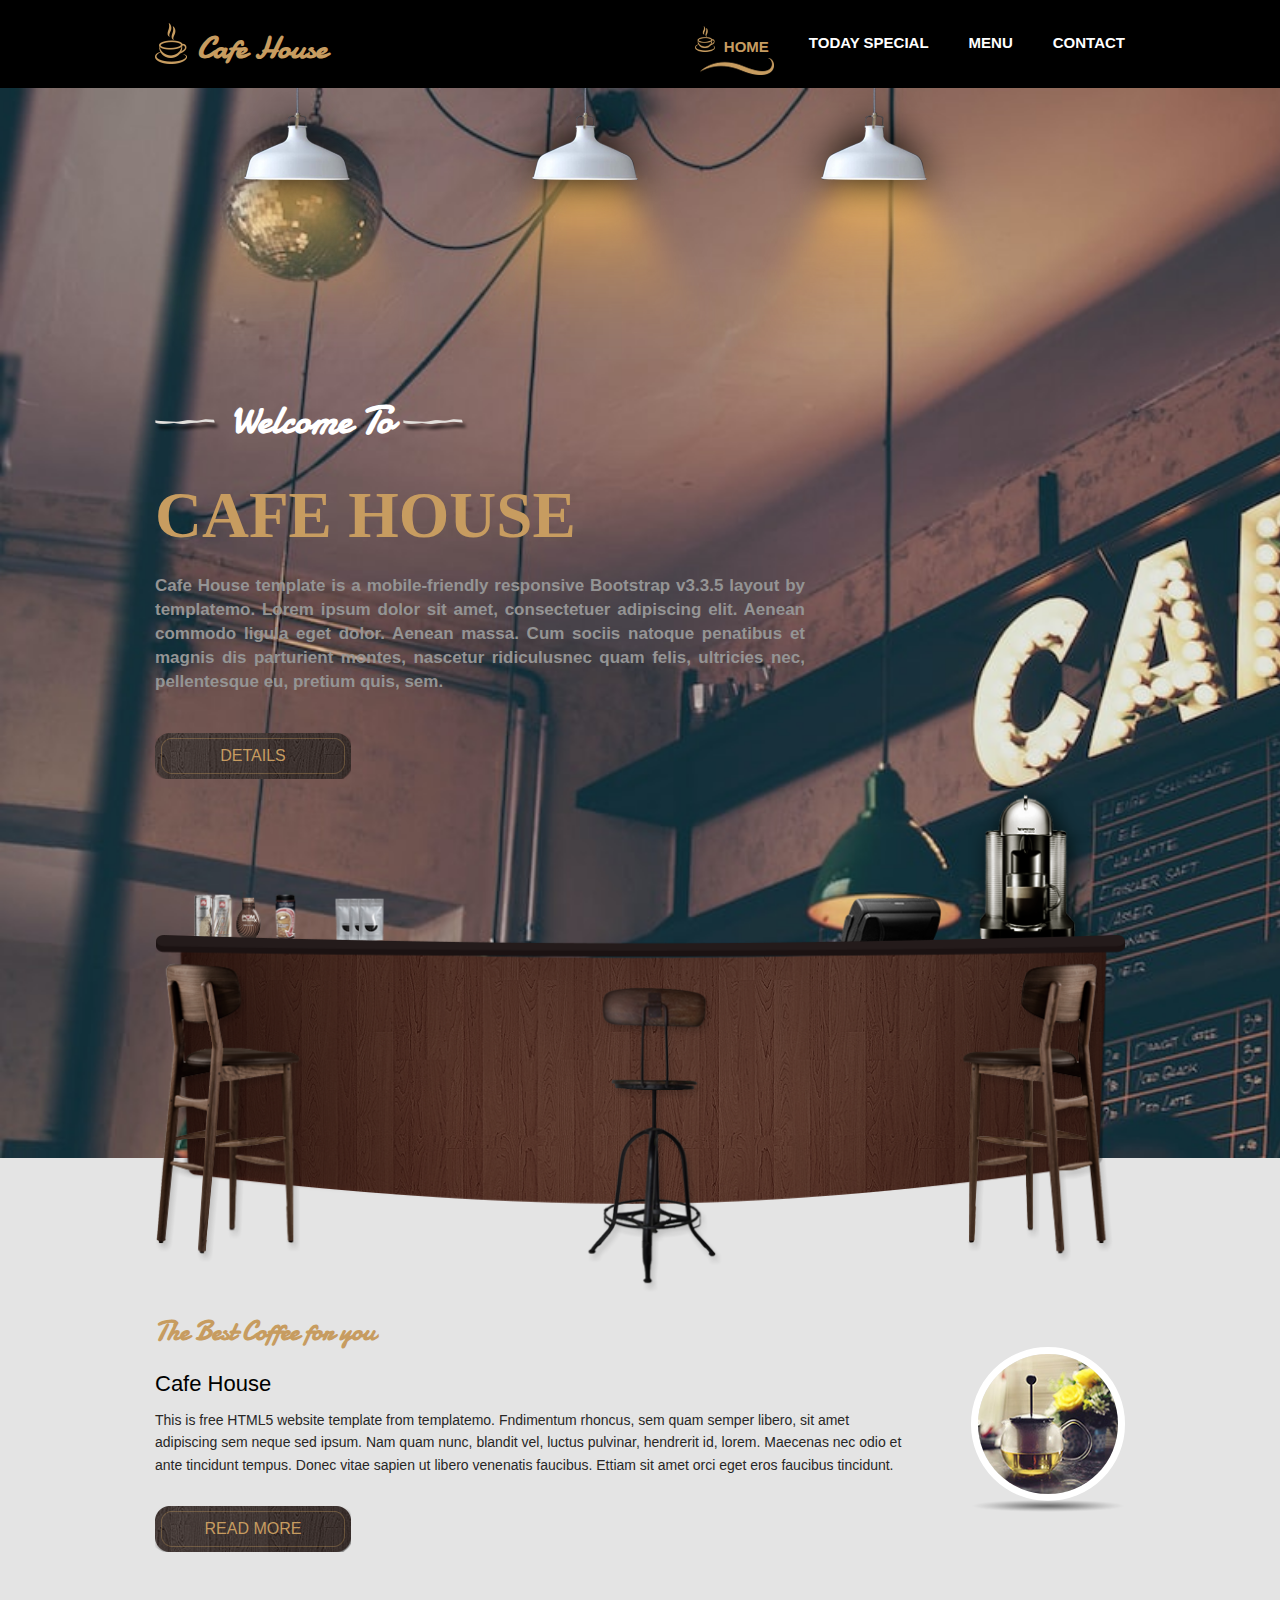
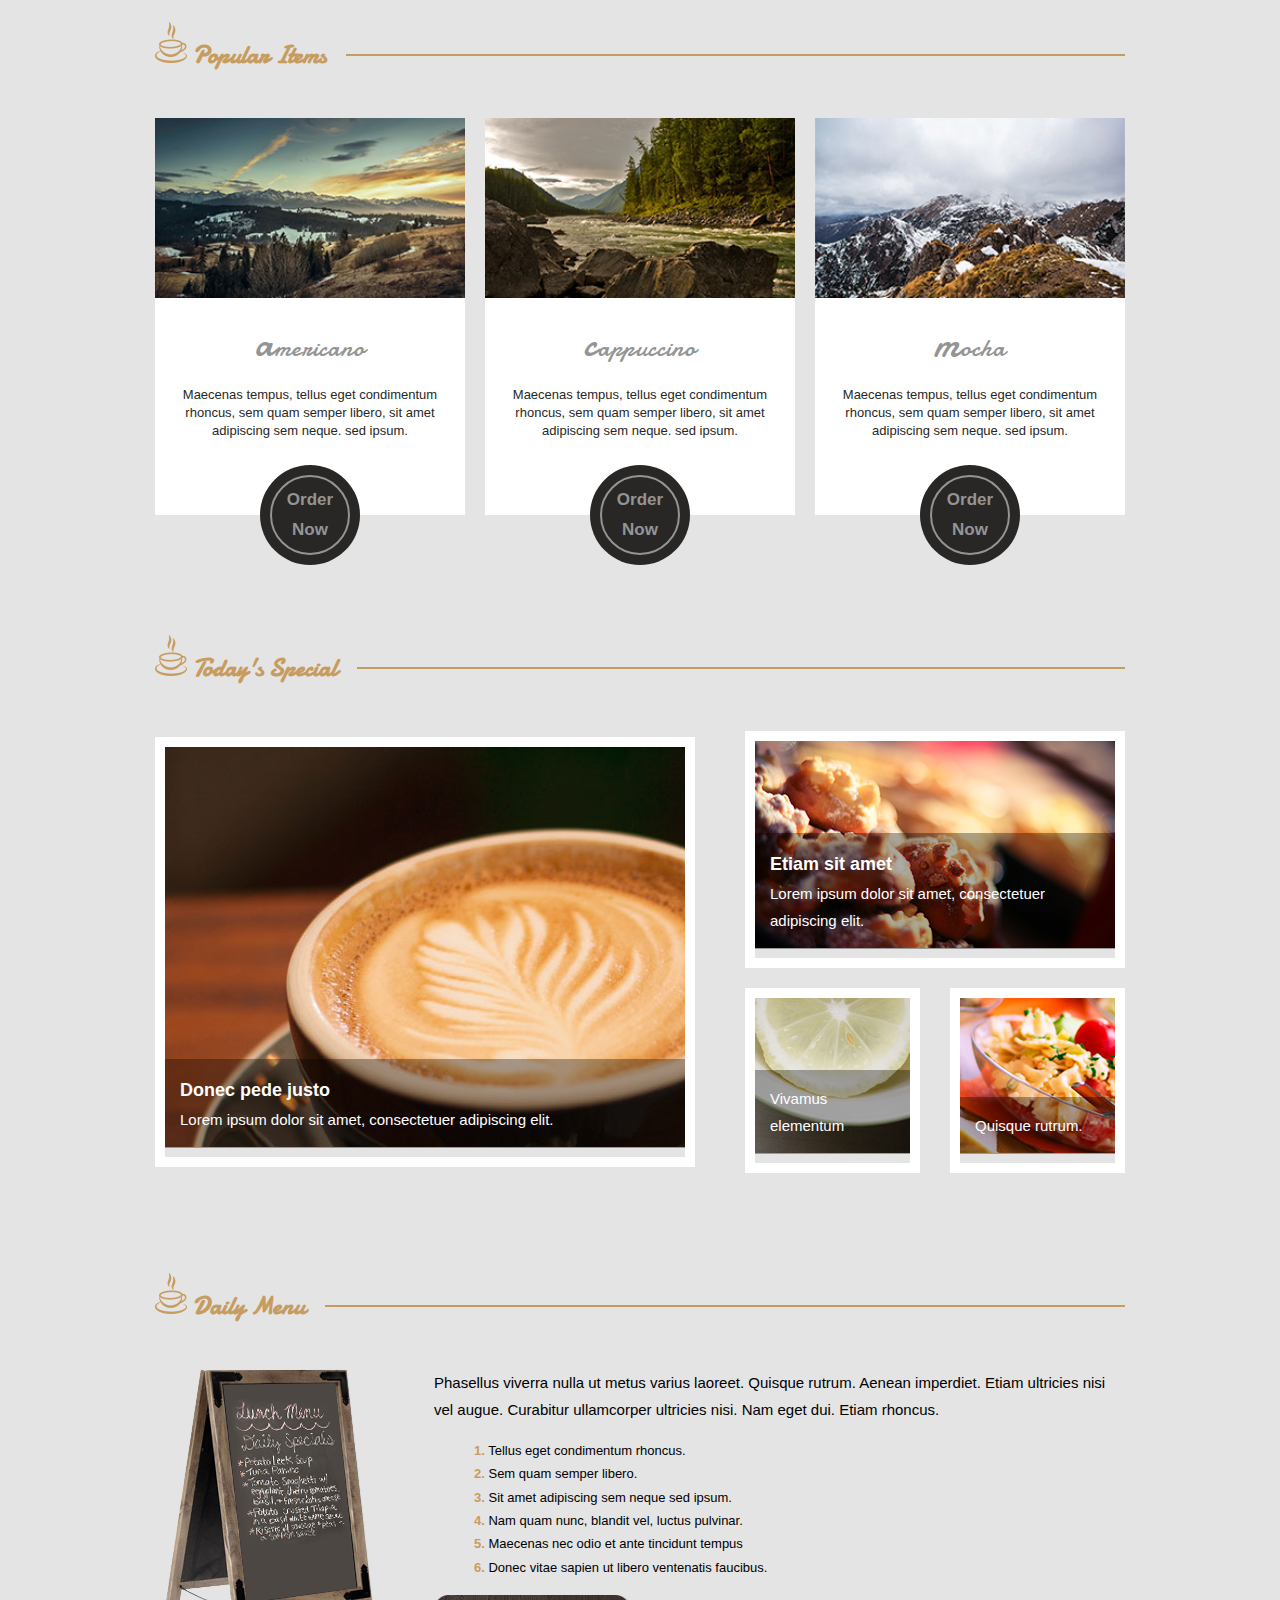
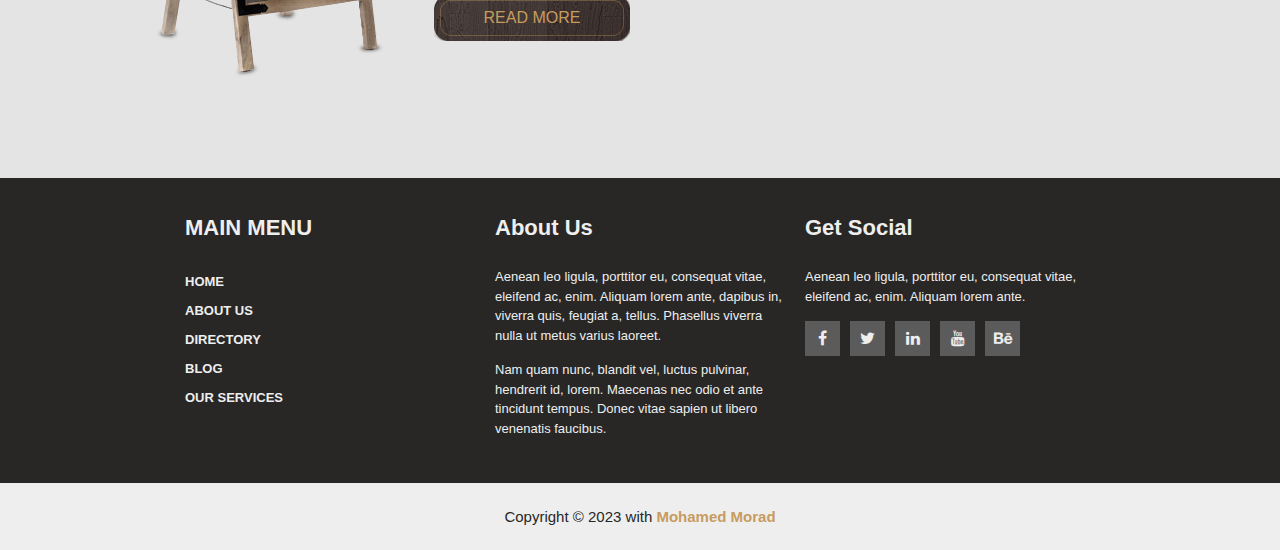
<file: index.html>
<!DOCTYPE html>
<html lang="en">
  <head>
    <meta charset="UTF-8" />
    <meta http-equiv="X-UA-Compatible" content="IE=edge" />
    <meta name="viewport" content="width=device-width, initial-scale=1.0" />
    <link
      rel="stylesheet"
      href="https://fonts.googleapis.com/css2?family=Damion&display=swap"
    />
    <link rel="stylesheet" href="css/font-awesome.min.css" />
    <link rel="stylesheet" href="css/normalize.css" />
    <link rel="stylesheet" href="css/index.css" />
    <title>Cafe House</title>
  </head>
  <body>
    <!-- Start Header -->
    <div class="header">
      <div class="container">
        <a href="index.html" class="logo">
          <img src="img/logo.png" />
          <h1>Cafe House</h1>
        </a>
        <i class="fa fa-solid fa-bars"></i>
        <div class="list">
          <ul>
            <li>
              <a href="index.html" class="active">
                <img src="img/logo.png" class="cafe" />
                Home
                <img src="img/nav-underline.png" class="line" />
              </a>
            </li>
            <li><a href="today-special.html">Today Special</a></li>
            <li><a href="menu.html">Menu</a></li>
            <li><a href="contact.html">Contact</a></li>
          </ul>
        </div>
      </div>
    </div>
    <!-- End Header -->

    <!-- Start Landing -->
    <div class="landing">
      <div class="container">
        <div class="img-container">
          <img src="img/light.png" class="mobile-delete" />
          <img src="img/light.png" />
          <img src="img/light.png" class="mobile-delete" />
        </div>
        <h2 class="welcome">
          <img src="img/header-line.png" />
          Welcome To
          <img src="img/header-line.png" />
        </h2>
        <h1>CAFE HOUSE</h1>
        <p>
          Cafe House template is a mobile-friendly responsive Bootstrap v3.3.5
          layout by templatemo. Lorem ipsum dolor sit amet, consectetuer
          adipiscing elit. Aenean commodo ligula eget dolor. Aenean massa. Cum
          sociis natoque penatibus et magnis dis parturient montes, nascetur
          ridiculusnec quam felis, ultricies nec, pellentesque eu, pretium quis,
          sem.
        </p>
        <a href="#" class="btn"> DETAILS </a>
        <img src="img/table-set.png" />
      </div>
    </div>
    <!-- End Landing -->

    <!-- Start The Best Cafe -->
    <div class="best">
      <div class="container">
        <div class="text">
          <h2>The Best Coffee for you</h2>
          <h3>Cafe House</h3>
          <p>
            This is free HTML5 website template from templatemo. Fndimentum
            rhoncus, sem quam semper libero, sit amet adipiscing sem neque sed
            ipsum. Nam quam nunc, blandit vel, luctus pulvinar, hendrerit id,
            lorem. Maecenas nec odio et ante tincidunt tempus. Donec vitae
            sapien ut libero venenatis faucibus. Ettiam sit amet orci eget eros
            faucibus tincidunt.
          </p>
          <a href="#" class="btn"> READ MORE</a>
        </div>
        <div class="img">
          <img src="img/1.jpg" class="circle-img" />
          <img src="img/shadow.png" class="shadow" />
        </div>
      </div>
    </div>
    <!-- End The Best Cafe -->

    <!-- Start Popular Item -->
    <div class="popular-item">
      <div class="container">
        <div class="head">
          <h2>
            <img src="img/logo.png" />
            Popular Items
          </h2>
          <span></span>
        </div>
        <div class="content">
          <div class="box">
            <img src="img/popular-1.jpg" />
            <div class="text">
              <h1><span>a</span>mericano</h1>
              <p>
                Maecenas tempus, tellus eget condimentum rhoncus, sem quam
                semper libero, sit amet adipiscing sem neque. sed ipsum.
              </p>
              <div class="order">
                <a href="#">Order Now</a>
              </div>
            </div>
          </div>
          <div class="box">
            <img src="img/popular-2.jpg" />
            <div class="text">
              <h1><span>c</span>appuccino</h1>
              <p>
                Maecenas tempus, tellus eget condimentum rhoncus, sem quam
                semper libero, sit amet adipiscing sem neque. sed ipsum.
              </p>
              <div class="order">
                <a href="#">Order Now</a>
              </div>
            </div>
          </div>
          <div class="box">
            <img src="img/popular-3.jpg" />
            <div class="text">
              <h1><span>m</span>ocha</h1>
              <p>
                Maecenas tempus, tellus eget condimentum rhoncus, sem quam
                semper libero, sit amet adipiscing sem neque. sed ipsum.
              </p>
              <div class="order">
                <a href="#">Order Now</a>
              </div>
            </div>
          </div>
        </div>
      </div>
    </div>
    <!-- End Popular Item -->

    <!-- Strat Today's Special -->
    <div class="today-special">
      <div class="container">
        <div class="head">
          <h2>
            <img src="img/logo.png" />
            Today's Special
          </h2>
          <span></span>
        </div>
        <div class="content">
          <div class="left">
            <img src="img/special-1.jpg" alt="" />
            <a href="#" class="fixed">
              <div class="text">
                <h3>Donec pede justo</h3>
                <p>Lorem ipsum dolor sit amet, consectetuer adipiscing elit.</p>
              </div>
            </a>
          </div>
          <div class="right">
            <div class="top">
              <img src="img/special-2.jpg" alt="" />
              <a href="#" class="fixed">
                <div class="text">
                  <h3>Etiam sit amet</h3>
                  <p>
                    Lorem ipsum dolor sit amet, consectetuer adipiscing elit.
                  </p>
                </div>
              </a>
            </div>
            <div class="bottom">
              <div class="small">
                <img src="img/special-3.jpg" alt="" />
                <a href="#" class="fixed">
                  <div class="text">
                    <p>Vivamus elementum</p>
                  </div>
                </a>
              </div>
              <div class="small">
                <img src="img/special-4.jpg" />
                <a href="#" class="fixed">
                  <div class="text">
                    <p>Quisque rutrum.</p>
                  </div>
                </a>
              </div>
            </div>
          </div>
        </div>
      </div>
    </div>
    <!-- End Today's Special -->

    <!-- Strat Daily Menu -->
    <div class="daily-menu">
      <div class="container">
        <div class="head">
          <h2>
            <img src="img/logo.png" />
            Daily Menu
          </h2>
          <span></span>
        </div>
        <div class="content">
          <img src="img/menu-board.png" />
          <div class="text">
            <p>
              Phasellus viverra nulla ut metus varius laoreet. Quisque rutrum.
              Aenean imperdiet. Etiam ultricies nisi vel augue. Curabitur
              ullamcorper ultricies nisi. Nam eget dui. Etiam rhoncus.
            </p>
            <ol>
              <li><span>1.</span> Tellus eget condimentum rhoncus.</li>
              <li><span>2.</span> Sem quam semper libero.</li>
              <li><span>3.</span> Sit amet adipiscing sem neque sed ipsum.</li>
              <li>
                <span>4.</span> Nam quam nunc, blandit vel, luctus pulvinar.
              </li>
              <li>
                <span>5.</span> Maecenas nec odio et ante tincidunt tempus
              </li>
              <li>
                <span>6.</span> Donec vitae sapien ut libero ventenatis
                faucibus.
              </li>
            </ol>
            <a href="#" class="btn"> READ MORE</a>
          </div>
        </div>
      </div>
    </div>
    <!-- End Daily Menu -->

    <!-- Start Footer -->
    <div class="footer">
      <div class="container">
        <div class="content">
          <div class="headers">
            <h3>MAIN MENU</h3>
            <ul>
              <li><a href="#">HOME</a></li>
              <li><a href="#">ABOUT US</a></li>
              <li><a href="#">DIRECTORY</a></li>
              <li><a href="#">BLOG</a></li>
              <li><a href="#">OUR SERVICES</a></li>
            </ul>
          </div>
          <div class="text">
            <h3>About Us</h3>
            <div class="txt">
              <p>
                Aenean leo ligula, porttitor eu, consequat vitae, eleifend ac, enim.
                Aliquam lorem ante, dapibus in, viverra quis, feugiat a, tellus.
                Phasellus viverra nulla ut metus varius laoreet.
              </p>
              <p>
                Nam quam nunc, blandit vel, luctus pulvinar, hendrerit id, lorem.
                Maecenas nec odio et ante tincidunt tempus. Donec vitae sapien ut
                libero venenatis faucibus.
              </p>
            </div>
          </div>
          <div class="links">
            <h3>Get Social</h3>
            <div class="txt">
              <p>
                Aenean leo ligula, porttitor eu, consequat vitae, eleifend ac, enim.
                Aliquam lorem ante.
              </p>
              <ul class="icons">
                <li>
                  <a href="#">
                    <i class="fa fa-facebook"></i>
                  </a>
                </li>
                <li>
                  <a href="#">
                    <i class="fa fa-twitter"></i>
                  </a>
                </li>
                <li>
                  <a href="#">
                    <i class="fa fa-linkedin"></i>
                  </a>
                </li>
                <li>
                  <a href="#">
                    <i class="fa fa-youtube"></i>
                  </a>
                </li>
                <li>
                  <a href="#">
                    <i class="fa fa-behance"></i>
                  </a>
                </li>
              </ul>
            </div>
        </div>
      </div>
    </div>
    <div class="copyright">
      Copyright &copy; 2023 with <span>Mohamed Morad</span>
    </div>
    <!-- End Footer -->

    <script src="js/main.js"></script>
  </body>
</html>
</file>
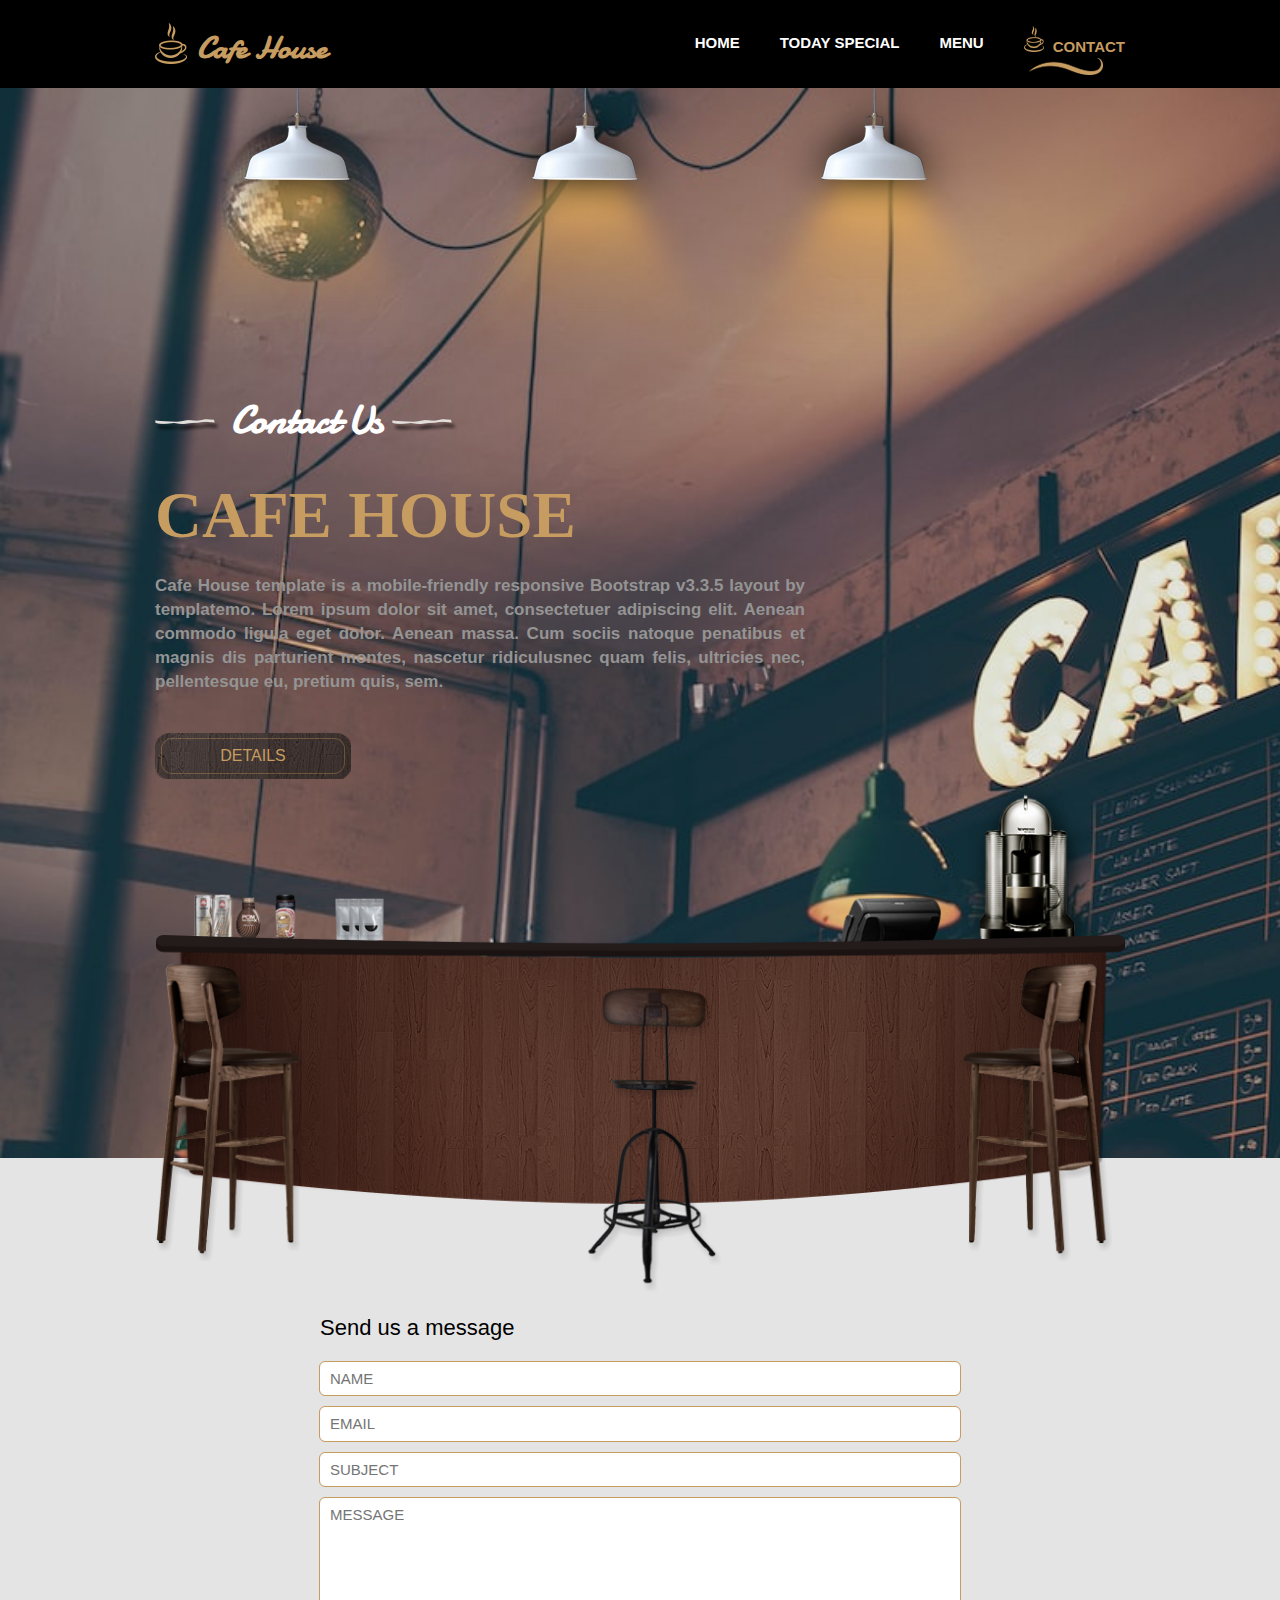
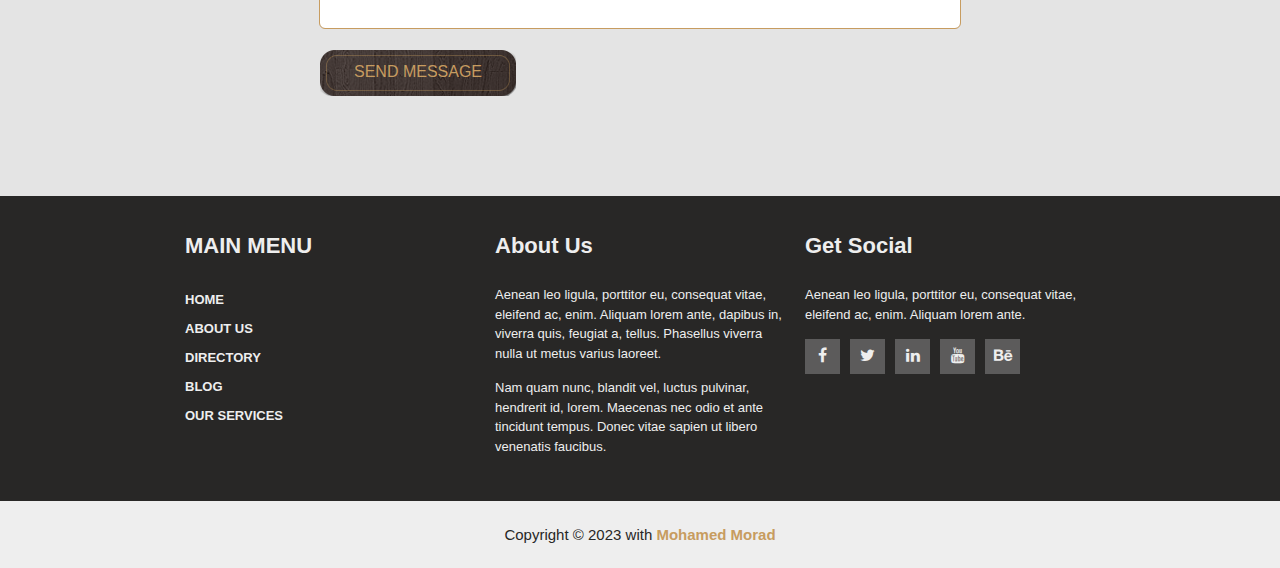
<file: contact.html>
<!DOCTYPE html>
<html lang="en">
  <head>
    <meta charset="UTF-8" />
    <meta http-equiv="X-UA-Compatible" content="IE=edge" />
    <meta name="viewport" content="width=device-width, initial-scale=1.0" />
    <link
      rel="stylesheet"
      href="https://fonts.googleapis.com/css2?family=Damion&display=swap"
    />
    <link rel="stylesheet" href="css/font-awesome.min.css" />
    <link rel="stylesheet" href="css/normalize.css" />
    <link rel="stylesheet" href="css/index.css" />
    <title>Contact</title>
  </head>
  <body>
    <!-- Start Header -->
    <div class="header">
      <div class="container">
        <a href="index.html" class="logo">
          <img src="img/logo.png" />
          <h1>Cafe House</h1>
        </a>
        <i class="fa fa-solid fa-bars"></i>
        <div class="list">
          <ul>
            <li>
              <a href="index.html">
                Home
              </a>
            </li>
            <li><a href="today-special.html">Today Special</a></li>
            <li><a href="menu.html">Menu</a></li>
            <li><a href="contact.html"  class="active">
              <img src="img/logo.png" class="cafe" />
              Contact
              <img src="img/nav-underline.png" class="line" />
            </a></li>
          </ul>
        </div>
      </div>
    </div>
    <!-- End Header -->

    <!-- Start Landing -->
    <div class="landing">
      <div class="container">
        <div class="img-container">
          <img src="img/light.png" class="mobile-delete" />
          <img src="img/light.png" />
          <img src="img/light.png" class="mobile-delete" />
        </div>
        <h2 class="welcome">
          <img src="img/header-line.png" />
          Contact Us
          <img src="img/header-line.png" />
        </h2>
        <h1>CAFE HOUSE</h1>
        <p>
          Cafe House template is a mobile-friendly responsive Bootstrap v3.3.5
          layout by templatemo. Lorem ipsum dolor sit amet, consectetuer
          adipiscing elit. Aenean commodo ligula eget dolor. Aenean massa. Cum
          sociis natoque penatibus et magnis dis parturient montes, nascetur
          ridiculusnec quam felis, ultricies nec, pellentesque eu, pretium quis,
          sem.
        </p>
        <a href="#" class="btn"> DETAILS </a>
        <img src="img/table-set.png" />
      </div>
    </div>
    <!-- End Landing -->

    <!-- Strat Contact -->
    <div class="contact-us">
      <form action="">
        <h2>Send us a message</h2>
        <input type="text" placeholder="NAME">
        <input type="email" placeholder="EMAIL">
        <input type="text" placeholder="SUBJECT">
        <textarea placeholder="MESSAGE"></textarea>
        <a href="#" class="btn"> SEND MESSAGE </a>

      </form>
    </div>
    <!-- Strat Contact -->

    <!-- Start Footer -->
    <div class="footer">
      <div class="container">
        <div class="content">
          <div class="headers">
            <h3>MAIN MENU</h3>
            <ul>
              <li><a href="#">HOME</a></li>
              <li><a href="#">ABOUT US</a></li>
              <li><a href="#">DIRECTORY</a></li>
              <li><a href="#">BLOG</a></li>
              <li><a href="#">OUR SERVICES</a></li>
            </ul>
          </div>
          <div class="text">
            <h3>About Us</h3>
            <div class="txt">
              <p>
                Aenean leo ligula, porttitor eu, consequat vitae, eleifend ac, enim.
                Aliquam lorem ante, dapibus in, viverra quis, feugiat a, tellus.
                Phasellus viverra nulla ut metus varius laoreet.
              </p>
              <p>
                Nam quam nunc, blandit vel, luctus pulvinar, hendrerit id, lorem.
                Maecenas nec odio et ante tincidunt tempus. Donec vitae sapien ut
                libero venenatis faucibus.
              </p>
            </div>
          </div>
          <div class="links">
            <h3>Get Social</h3>
            <div class="txt">
              <p>
                Aenean leo ligula, porttitor eu, consequat vitae, eleifend ac, enim.
                Aliquam lorem ante.
              </p>
              <ul class="icons">
                <li>
                  <a href="#">
                    <i class="fa fa-facebook"></i>
                  </a>
                </li>
                <li>
                  <a href="#">
                    <i class="fa fa-twitter"></i>
                  </a>
                </li>
                <li>
                  <a href="#">
                    <i class="fa fa-linkedin"></i>
                  </a>
                </li>
                <li>
                  <a href="#">
                    <i class="fa fa-youtube"></i>
                  </a>
                </li>
                <li>
                  <a href="#">
                    <i class="fa fa-behance"></i>
                  </a>
                </li>
              </ul>
            </div>
        </div>
      </div>
    </div>
    <div class="copyright">
      Copyright &copy; 2023 with <span>Mohamed Morad</span>
    </div>
    <!-- End Footer -->

    <script src="js/main.js"></script>
  </body>
</html>
</file>
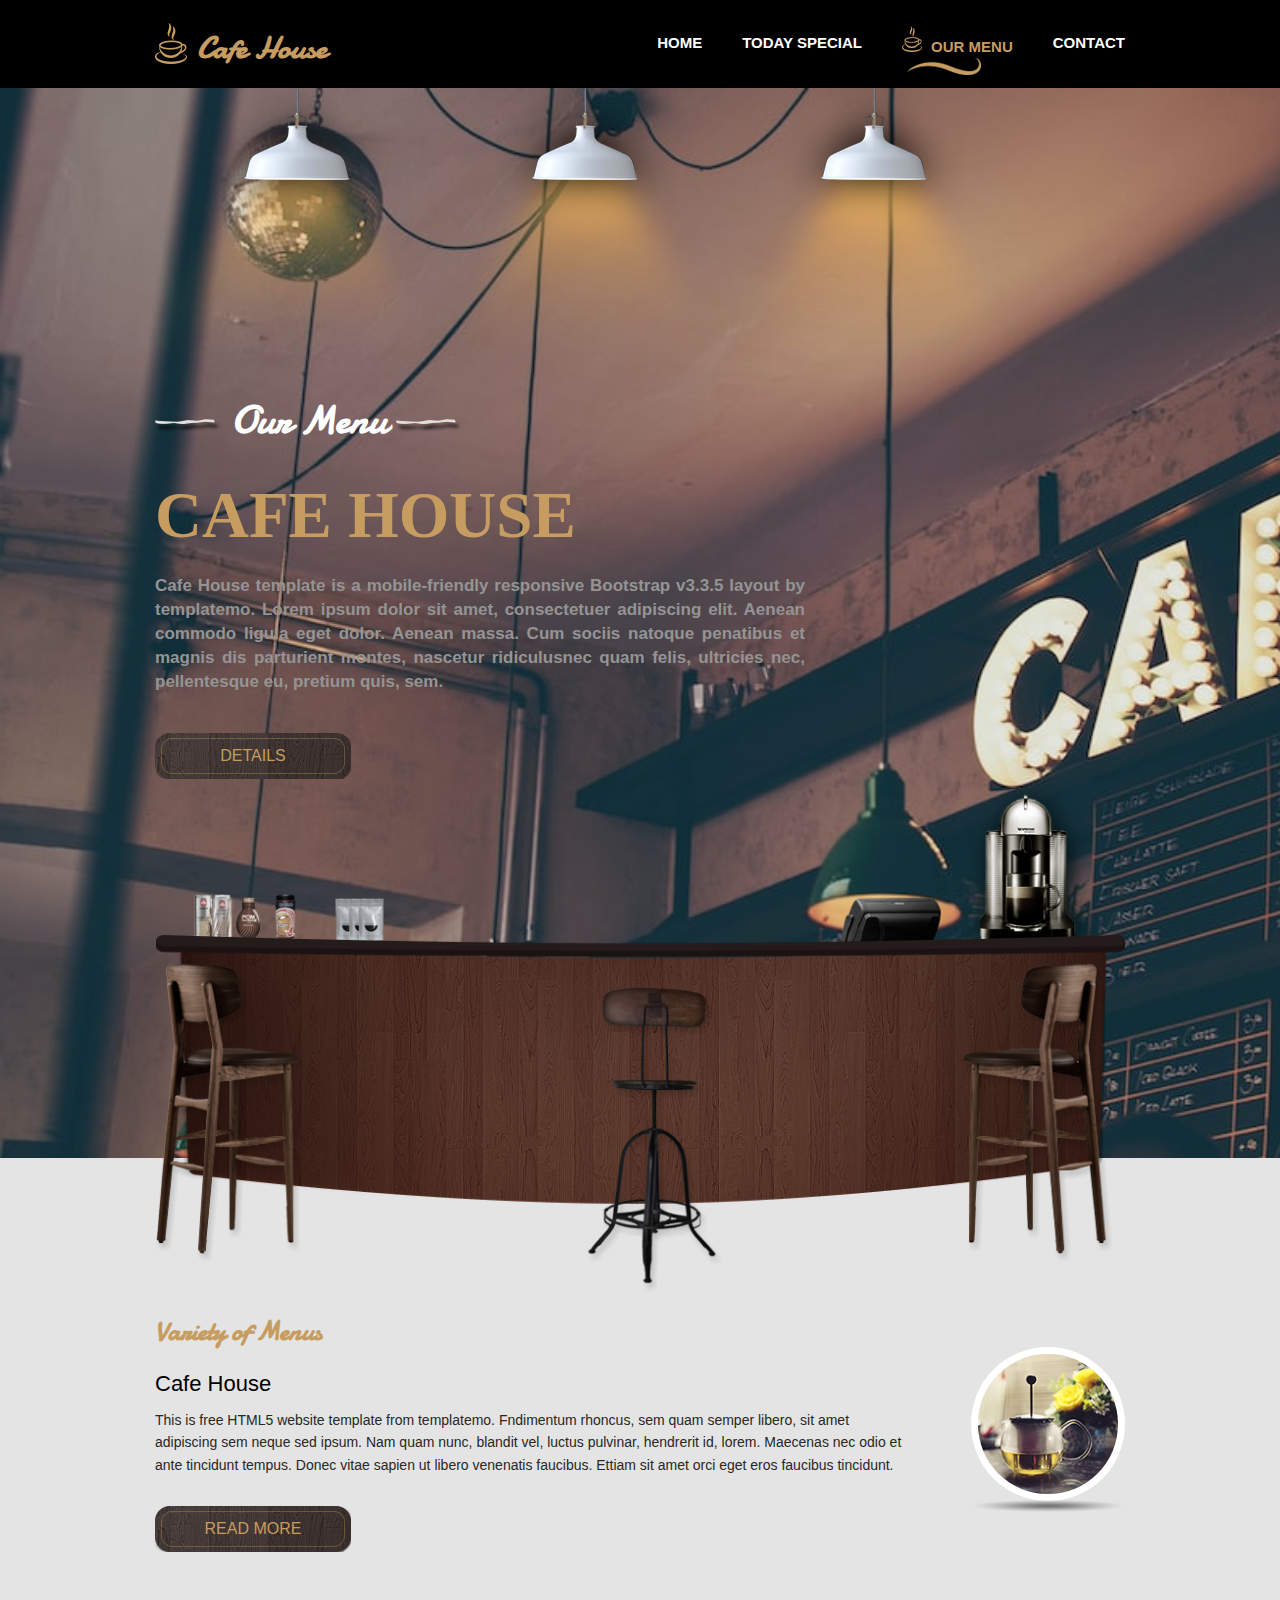
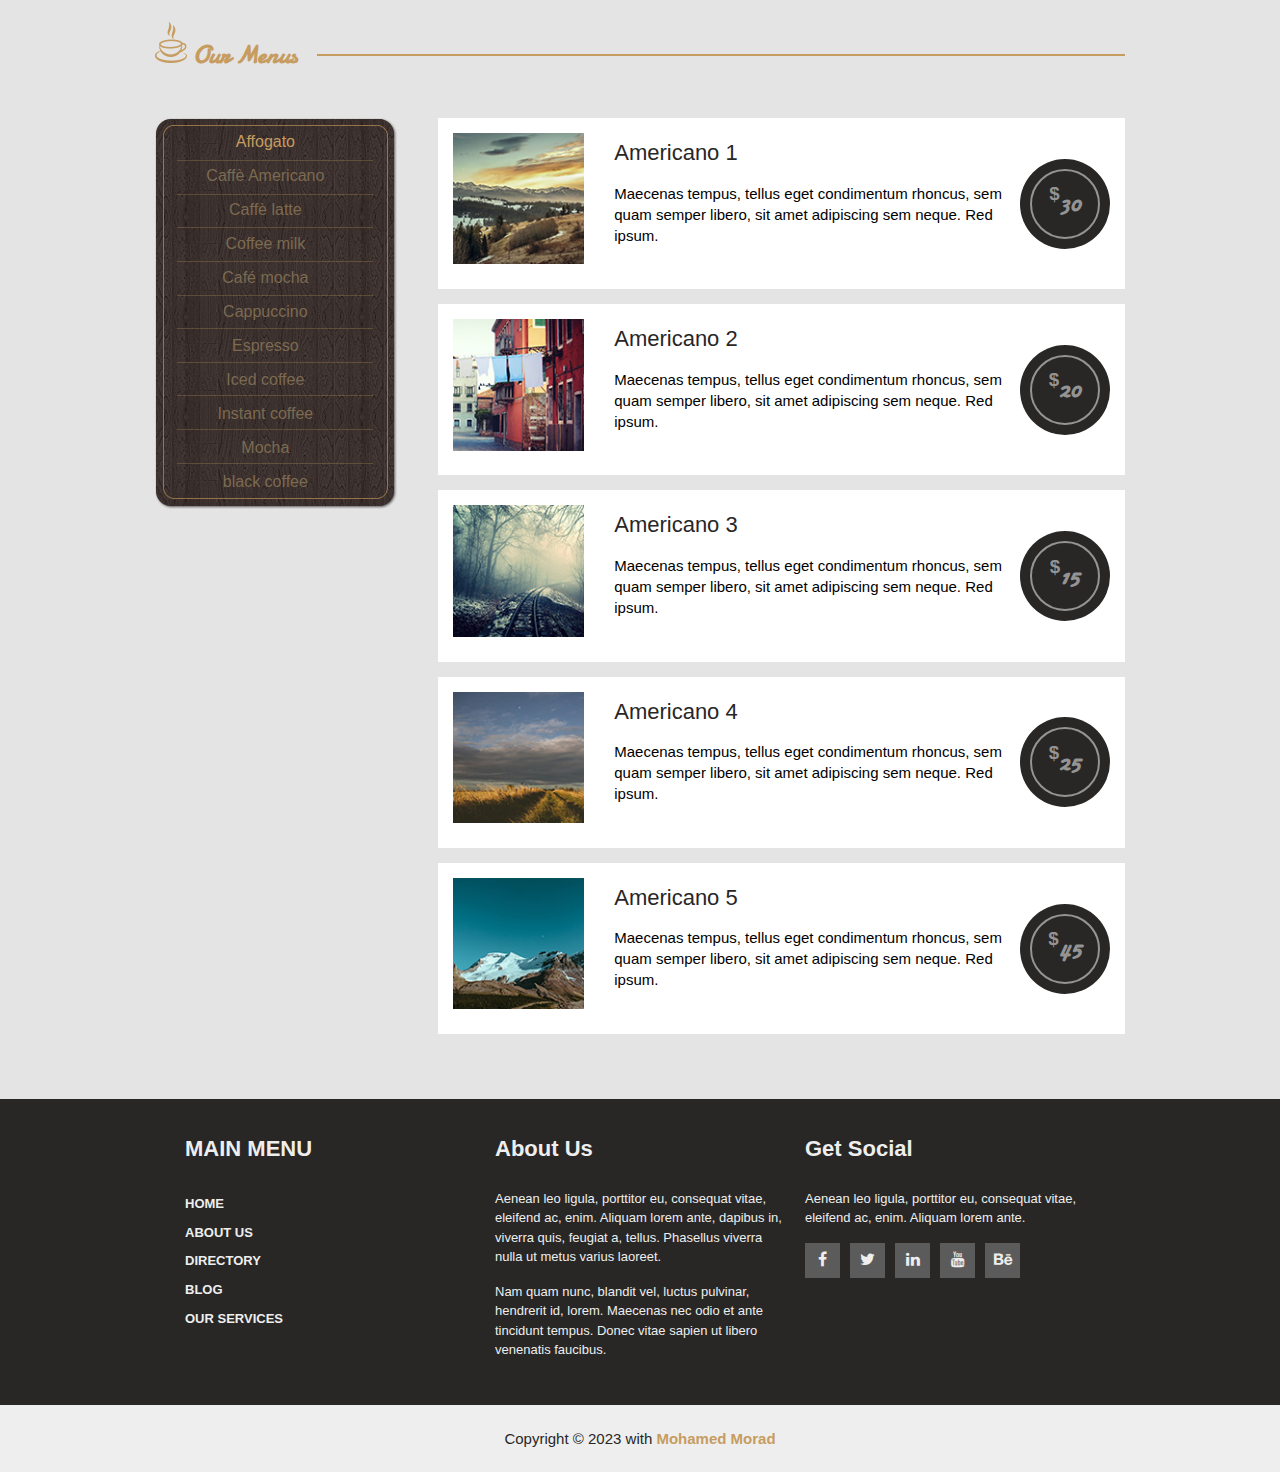
<file: menu.html>
<!DOCTYPE html>
<html lang="en">
  <head>
    <meta charset="UTF-8" />
    <meta http-equiv="X-UA-Compatible" content="IE=edge" />
    <meta name="viewport" content="width=device-width, initial-scale=1.0" />
    <link
      rel="stylesheet"
      href="https://fonts.googleapis.com/css2?family=Damion&display=swap"
    />
    <link rel="stylesheet" href="css/font-awesome.min.css" />
    <link rel="stylesheet" href="css/normalize.css" />
    <link rel="stylesheet" href="css/index.css" />
    <title>Our Menu</title>
  </head>
  <body>
    <!-- Start Header -->
    <div class="header">
      <div class="container">
        <a href="index.html" class="logo">
          <img src="img/logo.png" />
          <h1>Cafe House</h1>
        </a>
        <i class="fa fa-solid fa-bars"></i>
        <div class="list">
          <ul>
            <li>
              <a href="index.html">Home</a>
            </li>
            <li><a href="today-special.html">Today Special</a></li>
            <li><a href="menu.html" class="active" >
              <img src="img/logo.png" class="cafe" />
              Our Menu
              <img src="img/nav-underline.png" class="line" /></a></li>
            <li><a href="contact.html">Contact</a></li>
          </ul>
        </div>
      </div>
    </div>
    <!-- End Header -->

    <!-- Start Landing -->
    <div class="landing">
      <div class="container">
        <div class="img-container">
          <img src="img/light.png" class="mobile-delete" />
          <img src="img/light.png" />
          <img src="img/light.png" class="mobile-delete" />
        </div>
        <h2 class="welcome">
          <img src="img/header-line.png" />
          Our Menu
          <img src="img/header-line.png" />
        </h2>
        <h1>CAFE HOUSE</h1>
        <p>
          Cafe House template is a mobile-friendly responsive Bootstrap v3.3.5
          layout by templatemo. Lorem ipsum dolor sit amet, consectetuer
          adipiscing elit. Aenean commodo ligula eget dolor. Aenean massa. Cum
          sociis natoque penatibus et magnis dis parturient montes, nascetur
          ridiculusnec quam felis, ultricies nec, pellentesque eu, pretium quis,
          sem.
        </p>
        <a href="#" class="btn"> DETAILS </a>
        <img src="img/table-set.png" />
      </div>
    </div>
    <!-- End Landing -->

    <!-- Start The Best Cafe -->
    <div class="best">
      <div class="container">
        <div class="text">
          <h2>Variety of Menus</h2>
          <h3>Cafe House</h3>
          <p>
            This is free HTML5 website template from templatemo. Fndimentum
            rhoncus, sem quam semper libero, sit amet adipiscing sem neque sed
            ipsum. Nam quam nunc, blandit vel, luctus pulvinar, hendrerit id,
            lorem. Maecenas nec odio et ante tincidunt tempus. Donec vitae
            sapien ut libero venenatis faucibus. Ettiam sit amet orci eget eros
            faucibus tincidunt.
          </p>
          <a href="#" class="btn"> READ MORE</a>
        </div>
        <div class="img">
          <img src="img/1.jpg" class="circle-img" />
          <img src="img/shadow.png" class="shadow" />
        </div>
      </div>
    </div>
    <!-- End The Best Cafe -->

    <!-- Start Our Menu -->
    <div class="our-menu">
      <div class="container">
        <div class="head">
          <h2>
            <img src="img/logo.png" />
            Our Menus
          </h2>
          <span></span>
        </div>
        <div class="content">
          <div class="menu">
            <ul>
              <li><a href="#" class="active">Affogato</a></li>
              <li><a href="#">Caffè Americano</a></li>
              <li><a href="#">Caffè latte</a></li>
              <li><a href="#">Coffee milk</a></li>
              <li><a href="#">Café mocha</a></li>
              <li><a href="#">Cappuccino</a></li>
              <li><a href="#">Espresso</a></li>
              <li><a href="#">Iced coffee</a></li>
              <li><a href="#">Instant coffee</a></li>
              <li><a href="#">Mocha</a></li>
              <li><a href="#">black coffee</a></li>
            </ul>
          </div>
          <div class="details">
            <div class="box">
              <div class="img">
                <img src="img/menu-1.jpg" alt="">
              </div>
              <div class="txt">
                <a href="#"><h2>Americano 1</h2></a>
                <p>Maecenas tempus, tellus eget condimentum rhoncus, sem quam semper libero, sit amet adipiscing sem neque. Red ipsum.</p>
              </div>
              <div class="price">
                <a href="#"><sup>$</sup>30</a>
              </div>
            </div>
            <div class="box">
              <div class="img">
                <img src="img/menu-2.jpg" alt="">
              </div>
              <div class="txt">
                <a href="#"><h2>Americano 2</h2></a>
                <p>Maecenas tempus, tellus eget condimentum rhoncus, sem quam semper libero, sit amet adipiscing sem neque. Red ipsum.</p>
              </div>
              <div class="price">
                <a href="#"><sup>$</sup>20</a>
              </div>
            </div>
            <div class="box">
              <div class="img">
                <img src="img/menu-3.jpg" alt="">
              </div>
              <div class="txt">
                <a href="#"><h2>Americano 3</h2></a>
                <p>Maecenas tempus, tellus eget condimentum rhoncus, sem quam semper libero, sit amet adipiscing sem neque. Red ipsum.</p>
              </div>
              <div class="price">
                <a href="#"><sup>$</sup>15</a>
              </div>
            </div>
            <div class="box">
              <div class="img">
                <img src="img/menu-4.jpg" alt="">
              </div>
              <div class="txt">
                <a href="#"><h2>Americano 4</h2></a>
                <p>Maecenas tempus, tellus eget condimentum rhoncus, sem quam semper libero, sit amet adipiscing sem neque. Red ipsum.</p>
              </div>
              <div class="price">
                <a href="#"><sup>$</sup>25</a>
              </div>
            </div>
            <div class="box">
              <div class="img">
                <img src="img/menu-5.jpg" alt="">
              </div>
              <div class="txt">
                <a href="#"><h2>Americano 5</h2></a>
                <p>Maecenas tempus, tellus eget condimentum rhoncus, sem quam semper libero, sit amet adipiscing sem neque. Red ipsum.</p>
              </div>
              <div class="price">
                <a href="#"><sup>$</sup>45</a>
              </div>
            </div>
          </div>
        </div>
      </div>
    </div>
    <!-- End Our Menu -->


    <!-- Start Footer -->
    <div class="footer">
      <div class="container">
        <div class="content">
          <div class="headers">
            <h3>MAIN MENU</h3>
            <ul>
              <li><a href="#">HOME</a></li>
              <li><a href="#">ABOUT US</a></li>
              <li><a href="#">DIRECTORY</a></li>
              <li><a href="#">BLOG</a></li>
              <li><a href="#">OUR SERVICES</a></li>
            </ul>
          </div>
          <div class="text">
            <h3>About Us</h3>
            <div class="txt">
              <p>
                Aenean leo ligula, porttitor eu, consequat vitae, eleifend ac, enim.
                Aliquam lorem ante, dapibus in, viverra quis, feugiat a, tellus.
                Phasellus viverra nulla ut metus varius laoreet.
              </p>
              <p>
                Nam quam nunc, blandit vel, luctus pulvinar, hendrerit id, lorem.
                Maecenas nec odio et ante tincidunt tempus. Donec vitae sapien ut
                libero venenatis faucibus.
              </p>
            </div>
          </div>
          <div class="links">
            <h3>Get Social</h3>
            <div class="txt">
              <p>
                Aenean leo ligula, porttitor eu, consequat vitae, eleifend ac, enim.
                Aliquam lorem ante.
              </p>
              <ul class="icons">
                <li>
                  <a href="#">
                    <i class="fa fa-facebook"></i>
                  </a>
                </li>
                <li>
                  <a href="#">
                    <i class="fa fa-twitter"></i>
                  </a>
                </li>
                <li>
                  <a href="#">
                    <i class="fa fa-linkedin"></i>
                  </a>
                </li>
                <li>
                  <a href="#">
                    <i class="fa fa-youtube"></i>
                  </a>
                </li>
                <li>
                  <a href="#">
                    <i class="fa fa-behance"></i>
                  </a>
                </li>
              </ul>
            </div>
        </div>
      </div>
    </div>
    <div class="copyright">
      Copyright &copy; 2023 with <span>Mohamed Morad</span>
    </div>
    <!-- End Footer -->

    <script src="js/main.js"></script>
  </body>
</html>
</file>
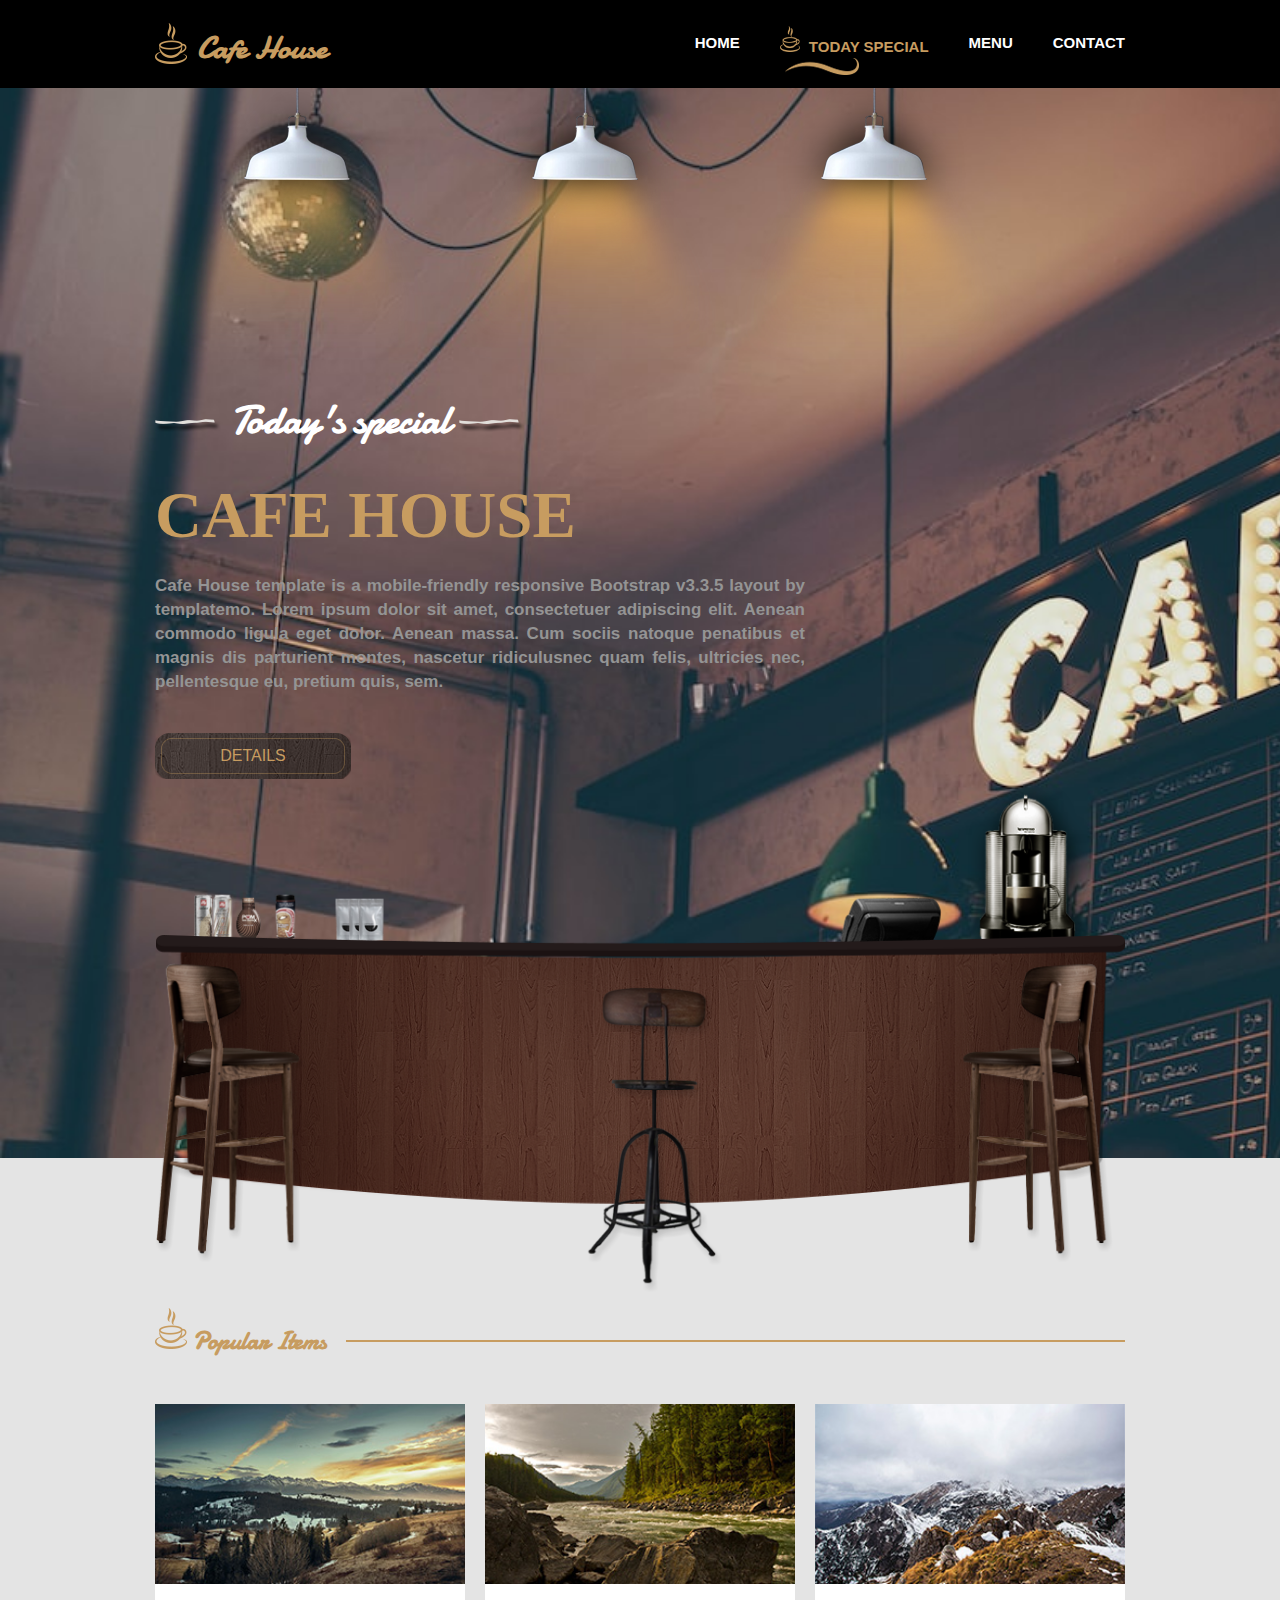
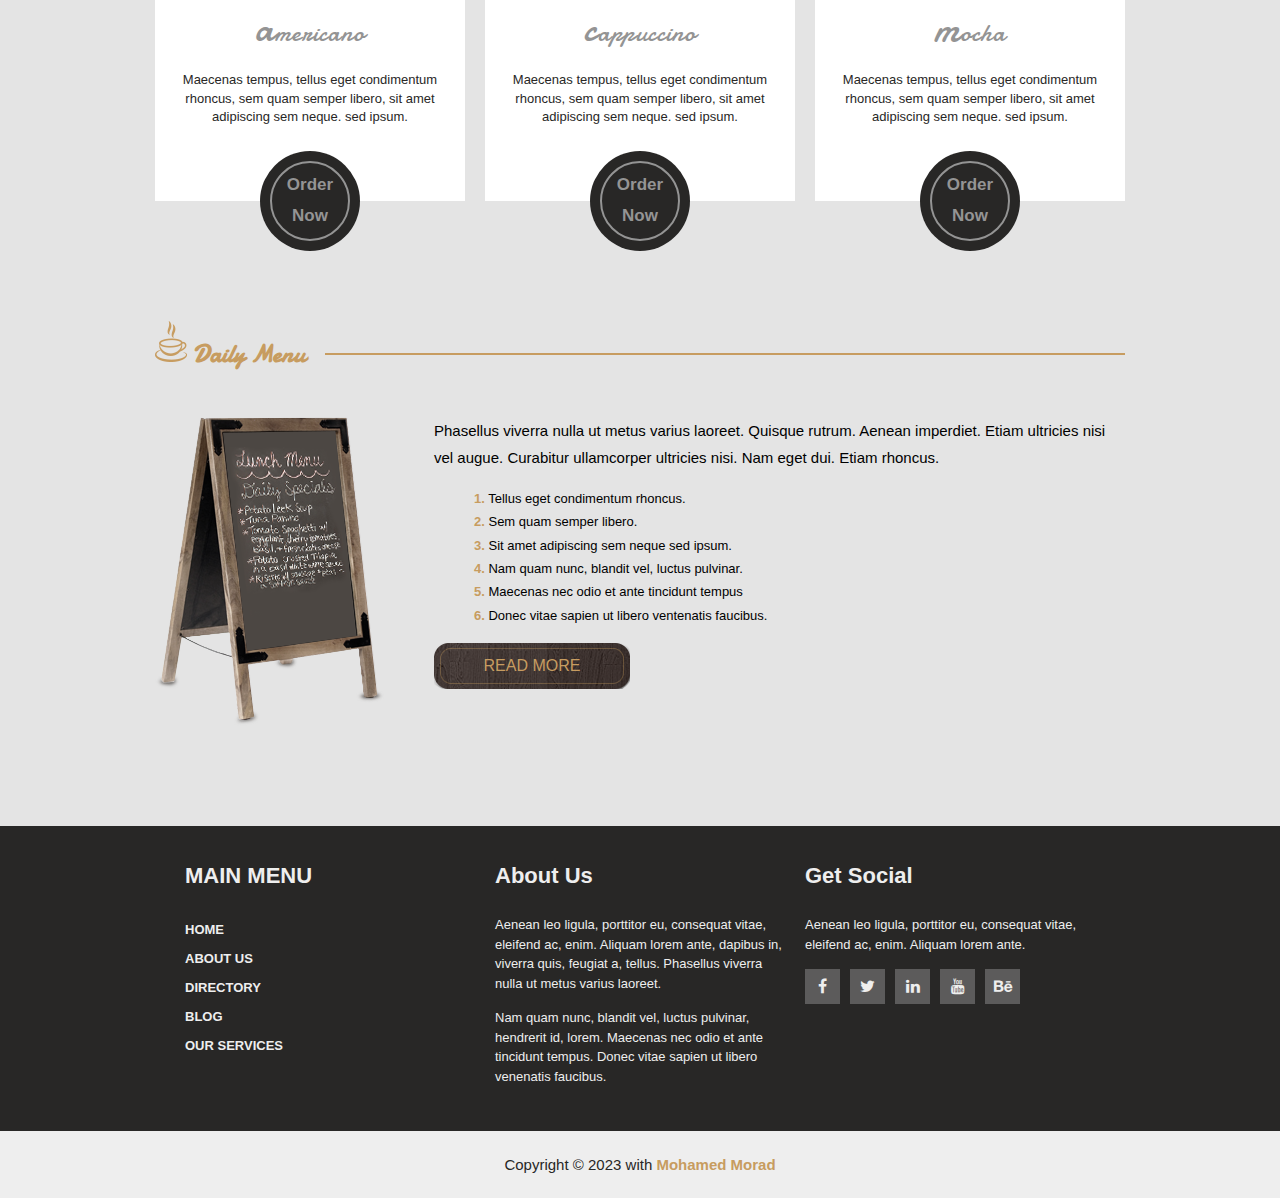
<file: today-special.html>
<!DOCTYPE html>
<html lang="en">
  <head>
    <meta charset="UTF-8" />
    <meta http-equiv="X-UA-Compatible" content="IE=edge" />
    <meta name="viewport" content="width=device-width, initial-scale=1.0" />
    <link
      rel="stylesheet"
      href="https://fonts.googleapis.com/css2?family=Damion&display=swap"
    />
    <link rel="stylesheet" href="css/font-awesome.min.css" />
    <link rel="stylesheet" href="css/normalize.css" />
    <link rel="stylesheet" href="css/index.css" />
    <title>Today Special</title>
  </head>
  <body>
    <!-- Start Header -->
    <div class="header">
      <div class="container">
        <a href="index.html" class="logo">
          <img src="img/logo.png" />
          <h1>Cafe House</h1>
        </a>
        <i class="fa fa-solid fa-bars"></i>
        <div class="list">
          <ul>
            <li>
              <a href="index.html" ">Home</a>
            </li>
            <li><a href="today-special.html" class="active"">
              <img src="img/logo.png" class="cafe" />
              Today Special
              <img src="img/nav-underline.png" class="line" />
            </a></li>
            <li><a href="menu.html">Menu</a></li>
            <li><a href="contact.html">Contact</a></li>
          </ul>
        </div>
      </div>
    </div>
    <!-- End Header -->

    <!-- Start Landing -->
    <div class="landing">
      <div class="container">
        <div class="img-container">
          <img src="img/light.png" class="mobile-delete" />
          <img src="img/light.png" />
          <img src="img/light.png" class="mobile-delete" />
        </div>
        <h2 class="welcome">
          <img src="img/header-line.png" />
          Today's special
          <img src="img/header-line.png" />
        </h2>
        <h1>CAFE HOUSE</h1>
        <p>
          Cafe House template is a mobile-friendly responsive Bootstrap v3.3.5
          layout by templatemo. Lorem ipsum dolor sit amet, consectetuer
          adipiscing elit. Aenean commodo ligula eget dolor. Aenean massa. Cum
          sociis natoque penatibus et magnis dis parturient montes, nascetur
          ridiculusnec quam felis, ultricies nec, pellentesque eu, pretium quis,
          sem.
        </p>
        <a href="#" class="btn"> DETAILS </a>
        <img src="img/table-set.png" />
      </div>
    </div>
    <!-- End Landing -->

    <!-- Start Popular Item -->
    <div class="popular-item" id="pop">
      <div class="container">
        <div class="head">
          <h2>
            <img src="img/logo.png" />
            Popular Items
          </h2>
          <span></span>
        </div>
        <div class="content">
          <div class="box">
            <img src="img/popular-1.jpg" />
            <div class="text">
              <h1><span>a</span>mericano</h1>
              <p>
                Maecenas tempus, tellus eget condimentum rhoncus, sem quam
                semper libero, sit amet adipiscing sem neque. sed ipsum.
              </p>
              <div class="order">
                <a href="#">Order Now</a>
              </div>
            </div>
          </div>
          <div class="box">
            <img src="img/popular-2.jpg" />
            <div class="text">
              <h1><span>c</span>appuccino</h1>
              <p>
                Maecenas tempus, tellus eget condimentum rhoncus, sem quam
                semper libero, sit amet adipiscing sem neque. sed ipsum.
              </p>
              <div class="order">
                <a href="#">Order Now</a>
              </div>
            </div>
          </div>
          <div class="box">
            <img src="img/popular-3.jpg" />
            <div class="text">
              <h1><span>m</span>ocha</h1>
              <p>
                Maecenas tempus, tellus eget condimentum rhoncus, sem quam
                semper libero, sit amet adipiscing sem neque. sed ipsum.
              </p>
              <div class="order">
                <a href="#">Order Now</a>
              </div>
            </div>
          </div>
        </div>
      </div>
    </div>
    <!-- End Popular Item -->

    <!-- Strat Daily Menu -->
    <div class="daily-menu">
      <div class="container">
        <div class="head">
          <h2>
            <img src="img/logo.png" />
            Daily Menu
          </h2>
          <span></span>
        </div>
        <div class="content">
          <img src="img/menu-board.png" />
          <div class="text">
            <p>
              Phasellus viverra nulla ut metus varius laoreet. Quisque rutrum.
              Aenean imperdiet. Etiam ultricies nisi vel augue. Curabitur
              ullamcorper ultricies nisi. Nam eget dui. Etiam rhoncus.
            </p>
            <ol>
              <li><span>1.</span> Tellus eget condimentum rhoncus.</li>
              <li><span>2.</span> Sem quam semper libero.</li>
              <li><span>3.</span> Sit amet adipiscing sem neque sed ipsum.</li>
              <li>
                <span>4.</span> Nam quam nunc, blandit vel, luctus pulvinar.
              </li>
              <li>
                <span>5.</span> Maecenas nec odio et ante tincidunt tempus
              </li>
              <li>
                <span>6.</span> Donec vitae sapien ut libero ventenatis
                faucibus.
              </li>
            </ol>
            <a href="#" class="btn"> READ MORE</a>
          </div>
        </div>
      </div>
    </div>
    <!-- End Daily Menu -->

    <!-- Start Footer -->
    <div class="footer">
      <div class="container">
        <div class="content">
          <div class="headers">
            <h3>MAIN MENU</h3>
            <ul>
              <li><a href="#">HOME</a></li>
              <li><a href="#">ABOUT US</a></li>
              <li><a href="#">DIRECTORY</a></li>
              <li><a href="#">BLOG</a></li>
              <li><a href="#">OUR SERVICES</a></li>
            </ul>
          </div>
          <div class="text">
            <h3>About Us</h3>
            <div class="txt">
              <p>
                Aenean leo ligula, porttitor eu, consequat vitae, eleifend ac, enim.
                Aliquam lorem ante, dapibus in, viverra quis, feugiat a, tellus.
                Phasellus viverra nulla ut metus varius laoreet.
              </p>
              <p>
                Nam quam nunc, blandit vel, luctus pulvinar, hendrerit id, lorem.
                Maecenas nec odio et ante tincidunt tempus. Donec vitae sapien ut
                libero venenatis faucibus.
              </p>
            </div>
          </div>
          <div class="links">
            <h3>Get Social</h3>
            <div class="txt">
              <p>
                Aenean leo ligula, porttitor eu, consequat vitae, eleifend ac, enim.
                Aliquam lorem ante.
              </p>
              <ul class="icons">
                <li>
                  <a href="#">
                    <i class="fa fa-facebook"></i>
                  </a>
                </li>
                <li>
                  <a href="#">
                    <i class="fa fa-twitter"></i>
                  </a>
                </li>
                <li>
                  <a href="#">
                    <i class="fa fa-linkedin"></i>
                  </a>
                </li>
                <li>
                  <a href="#">
                    <i class="fa fa-youtube"></i>
                  </a>
                </li>
                <li>
                  <a href="#">
                    <i class="fa fa-behance"></i>
                  </a>
                </li>
              </ul>
            </div>
        </div>
      </div>
    </div>
    <div class="copyright">
      Copyright &copy; 2023 with <span>Mohamed Morad</span>
    </div>
    <!-- End Footer -->

    <script src="js/main.js"></script>
  </body>
</html>
</file>
<file: css/index.css>
/* Start Global Rules */
:root {
  --main-color: #282726;
  --gold-color: #c79c60;
  --gray-color: #949494;
  --transition: 0.4s;
  --font-Damion: "Damion", cursive;
}
* {
  -webkit-box-sizing: border-box;
  -moz-box-sizing: border-box;
  box-sizing: border-box;
}
html {
  scroll-behavior: smooth;
}
body {
  line-height: 1.8;
  padding: 0;
  margin: 0;
  font-family: Arial, sans-serif;
  background-color: #e4e4e4;
}
a {
  text-decoration: none;
  outline: none;
  transition: 0.4s;
}
h1,
h2,
h3,
h4,
h5,
h6 {
  padding: 0;
  margin: 0;
}
h1 {
  font-size: 24px;
}
h2 {
  font-size: 22px;
}
h3 {
  font-size: 18px;
}
h4 {
  font-size: 16px;
}
h5 {
  font-size: 14px;
}
h6 {
  font-size: 13px;
}
ul,
li {
  margin: 0px;
  padding: 0px;
  list-style: none;
}
p {
  margin: 0px;
  font-size: 15px;
}
button {
  border: 0;
  margin: 0;
  padding: 20px 30px;
  cursor: pointer;
}
img {
  max-width: 100%;
}
a.btn {
  background-image: url(../img/tm-brown-button.png);
  width: 196px;
  height: 46px;
  color: var(--gold-color);
  padding: 5px 15px;
  font-size: 16px;
  display: flex;
  align-items: center;
  transition: var(--transition);
  justify-content: center;
}
a.btn:hover {
  color: white;
}
:focus {
  outline: none;
}
.head {
  display: flex;
  justify-content: space-between;
  gap: 20px;
  margin-bottom: 40px;
}
.head h2 {
  color: var(--gold-color);
  font-family: var(--font-Damion);
  font-size: 25px;
  width: fit-content;
}
.head span {
  height: 2px;
  background-color: var(--gold-color);
  margin-top: 32px;
  flex: 1;
}
@media (max-width: 768px) {
  .head h2 {
    font-size: 20px;
  }
}
.container {
  padding-left: 15px;
  padding-right: 15px;
  margin-left: auto;
  margin-right: auto;
}
/* Small */
@media (min-width: 768px) {
  .container {
    width: 750px;
  }
}
/* Medium */
@media (min-width: 992px) {
  .container {
    width: 970px;
  }
}
/* Large */
@media (min-width: 1200px) {
  .container {
    width: 1000px;
  }
}
/* End Global Rules */

/* Start Header */
.header {
  background-color: black;
}
.header .container {
  display: flex;
  justify-content: space-between;
  align-items: center;
  gap: 50px;
  position: relative;
}
.header .container .logo {
  color: var(--gold-color);
  display: flex;
  align-items: center;
  gap: 5px;
  padding: 10px 0;
}
.header .container .logo h1 {
  font-family: var(--font-Damion);
  font-size: 32px;
  margin: 10px 5px 0;
}
.header .container .fa-bars {
  color: var(--gold-color);
  flex: 1;
  text-align: right;
  font-size: 27px;
  display: none;
}
.header .container .list ul {
  display: flex;
  justify-content: space-between;
  align-items: center;
  gap: 40px;
}
.header .container .list ul li {
  padding: 15px 0;
}
.header .container .list ul li a {
  text-transform: uppercase;
  color: white;
  transition: var(--transition);
  font-size: 15px;
  font-weight: bold;
}
.header .container .list ul li:hover a,
.header .container .list ul li a.active {
  color: var(--gold-color);
}
.header .container .list ul li a.active {
  position: relative;
}
.header .container .list ul li a.active .cafe {
  width: 20px;
  margin-right: 5px;
}
.header .container .list ul li a.active .line {
  position: absolute;
  bottom: -20px;
  left: 5px;
}
@media (max-width: 768px) {
  .header .container .fa-bars {
    display: block;
    cursor: pointer;
    flex: 0;
    padding: 0;
  }
  .header .container .list {
    position: absolute;
    right: 0;
    top: 83px;
    width: 100%;
    background-color: rgba(0, 0, 0, 0.85);
    color: var(--light);
    transition: var(--transition);
    height: 0;
    overflow: hidden;
  }
  .header .container .list.active {
    height: 239px;
  }
  .header .container .list ul {
    display: flex;
    flex-direction: column;
    transition: var(--transition);
    gap: 0;
    opacity: 0;
  }
  .header .container .list ul li {
    width: 100%;
    text-align: center;
    padding: 15px;
    border-bottom: 1px solid var(--gold-color);
  }
  .header .container .list ul li a.active .line {
    display: none;
  }
  .header .container .list.active ul {
    opacity: 1;
  }
}
/* End Header */

/* Start Landing */
.landing {
  background-size: cover;
  height: 1070px;
}
@media (max-width: 992px) {
  .landing .img-container img.mobile-delete {
    display: none;
  }
  .landing .img-container {
    display: flex;
    justify-content: center;
  }
  .landing {
    height: 975px;
  }
}
.landing h2.welcome {
  font-family: var(--font-Damion);
  font-size: 40px;
  color: white;
}
.landing h1 {
  font-size: 65px;
  color: var(--gold-color);
  font-family: serif;
  font-weight: bold;
}
.landing p {
  color: var(--gray-color);
  font-size: 17px;
  line-height: 1.4;
  text-align: justify;
  margin-bottom: 40px;
  max-width: 650px;
  font-weight: 600;
}
@media (max-width: 768px) {
  .landing h2.welcome {
    font-size: 30px;
  }
  .landing h1 {
    font-size: 45px;
  }
  .landing {
    height: 910px;
  }
}
@media (max-width: 440px) {
  .landing {
    height: 870px;
  }
}
/* End Landing */

/* Strat The Best Cafe */
.best {
  padding-top: 150px;
  padding-bottom: 70px;
}
.best .container {
  display: flex;
  gap: 70px;
  align-items: center;
  justify-content: space-between;
}
.best .container .text h2 {
  font-family: var(--font-Damion);
  font-size: 27px;
  color: var(--gold-color);
}
.best .container .text h3 {
  margin: 8px 0 5px;
  font-size: 22px;
  font-weight: 500;
}
.best .container .text p {
  font-size: 14px;
  line-height: 1.6;
  color: var(--main-color);
  margin-bottom: 30px;
}
.best .container .img {
  width: 450px;
  display: flex;
  flex-direction: column;
  gap: -5px;
}
.best .container .img img.circle-img {
  height: 100%;
  border-radius: 50%;
  border: 7px solid #fff;
}
.best .container .img img.shadow {
  margin-top: -1px;
}
@media (max-width: 768px) {
  .best .container {
    flex-direction: column;
    gap: 30px;
  }
  .best .container .img {
    max-width: 50%;
  }
}
/* End The Best Cafe */

/* Start Popular Item */
.popular-item {
  padding-bottom: 70px;
}
.popular-item#pop {
  padding-top: 150px;
}
.popular-item .container .content {
  display: grid;
  grid-template-columns: repeat(auto-fill, minmax(300px, 1fr));
  gap: 20px;
}
.popular-item .container .content .box {
  background-color: white;
  text-align: center;
  position: relative;
  padding-bottom: 70px;
  margin-bottom: 50px;
  transition: var(--transition);
}
.popular-item .container .content .box:hover {
  box-shadow: 0px 5px 8px var(--gray-color);
}
.popular-item .container .content .box:hover h1 {
  color: var(--gold-color);
  border-bottom: 1px solid var(--gold-color);
}
.popular-item .container .content .box img {
  width: 100%;
}
.popular-item .container .content .box .text {
  padding: 0 25px;
}
.popular-item .container .content .box h1 {
  color: var(--gray-color);
  font-family: var(--font-Damion);
  font-size: 25px;
  font-weight: 400;
  border-bottom: 1px solid transparent;
  letter-spacing: 0.8px;
  transition: var(--transition);
}
.popular-item .container .content .box h1 span {
  font-size: 40px;
}
.popular-item .container .content .box p {
  font-size: 13px;
  line-height: 1.4;
  color: var(--main-color);
  margin: 5px 0;
}
.popular-item .container .content .box .order {
  width: 100px;
  height: 100px;
  border-radius: 50%;
  background-color: var(--main-color);
  margin: 0px auto;
  display: flex;
  justify-content: center;
  align-items: center;
  position: absolute;
  bottom: -50px;
  left: 50%;
  transform: translateX(-50%);
}
.popular-item .container .content .box .order a {
  color: var(--gray-color);
  border-radius: 50%;
  border: 2px solid var(--gray-color);
  width: 80%;
  height: 80%;
  display: flex;
  justify-content: center;
  align-items: center;
  padding: 20px;
  font-size: 17px;
  font-weight: bold;
}
.popular-item .container .content .box:hover a {
  border: 2px solid var(--gold-color);
  color: var(--gold-color);
}
/* End Popular Item */

/* Strat Today's Special */
.today-special {
  padding-bottom: 100px;
}
.today-special .content {
  display: flex;
  justify-content: space-between;
  gap: 20px;
  align-items: center;
}
.today-special .content .left,
.today-special .content .right .top,
.today-special .content .right .bottom .small {
  border: 10px solid #fff;
}
.today-special .content .left,
.today-special .content .right .top,
.today-special .content .right .bottom,
.today-special .content .right .bottom .small {
  position: relative;
}
a.fixed {
  position: absolute;
  left: 0;
  bottom: 9px;
  background-color: #00000054;
  color: white;
  width: 100%;
  padding: 15px;
  overflow: hidden;
}
a.text h3 {
  font-size: 20px;
}
.today-special .content .right {
  display: flex;
  flex-direction: column;
  gap: 20px;
}
.today-special .content .right .bottom {
  display: flex;
  justify-content: space-between;
  align-items: center;
  gap: 20px;
}
@media (max-width: 768px) {
  .today-special .content {
    flex-direction: column;
  }
}
/* End Today's Special */

/* Strat Daily Menu */
.daily-menu {
  padding-bottom: 100px;
}
.daily-menu .content {
  display: flex;
  justify-content: space-between;
  gap: 50px;
}
.daily-menu .content .text p {
  font-size: 15px;
}
.daily-menu .content .text ol li {
  font-size: 13px;
}
.daily-menu .content .text ol li span {
  color: var(--gold-color);
  font-weight: bold;
}
@media (max-width: 768px) {
  .daily-menu .content {
    flex-direction: column;
  }
  .daily-menu .content img {
    width: 70%;
    margin: 0 auto;
  }
}
/* End Daily Menu */

/* Start Footer */
.footer {
  background-color: var(--main-color);
  color: #eee;
}
.footer .container .content {
  padding: 30px;
  display: grid;
  grid-template-columns: repeat(auto-fill, minmax(250px, 1fr));
  gap: 20px;
}
.footer .container .content h3 {
  color: #eee;
  font-size: 22px;
}
.footer .container .content p {
  font-size: 13px;
  line-height: 1.5;
  margin-bottom: 15px;
}
.footer .container .content .headers ul,
.footer .container .content .text .txt,
.footer .container .content .links .txt {
  padding: 20px 0 0 0;
}
.footer .container .content .headers ul li {
  width: fit-content;
}
.footer .container .content .headers ul li a {
  color: #eee;
  font-size: 13px;
  transition: var(--transition);
  font-weight: bold;
}
.footer .container .content .headers ul li:hover a {
  color: var(--gold-color);
}
.footer .container .content .links .icons {
  display: flex;
  gap: 10px;
}
.footer .container .content .links .icons li {
  width: 35px;
  height: 35px;
  padding: 10px;
  background-color: #5c5b5b;
  display: flex;
  justify-content: center;
  align-items: center;
}
.footer .container .content .links .icons li a {
  color: #eee;
  transition: var(--transition);
}
.footer .container .content .links .icons li:hover a {
  color: var(--gold-color);
}
.copyright {
  background-color: #eee;
  width: 100%;
  padding: 20px;
  font-size: 15px;
  color: var(--main-color);
  text-align: center;
}
.copyright span {
  color: var(--gold-color);
  font-weight: bold;
}

/* End Footer */

/* =========================================================================== */
/* =========================================================================== */
/* ============================= End Basic Page ============================== */
/* =========================================================================== */
/* =========================================================================== */

/* Strat Page Our Menu */
.our-menu .content {
  display: flex;
  justify-content: space-between;
  gap: 20px;
  padding-bottom: 50px;
}
.our-menu .content .menu {
  background-image: url("../img/vertical-menu-bg.png");
  background-repeat: no-repeat;
  background-size: auto;
  width: 40%;
  position: relative;
}
.our-menu .content .menu ul {
  position: absolute;
  left: 42%;
  transform: translateX(-50%);
  text-align: center;
  margin-top: 10px;
}
.our-menu .content .menu ul li {
  height: 34px;
}
.our-menu .content .menu ul li a {
  color: #7c6a51;
  transition: var(--transition);
}
.our-menu .content .menu ul li a.active,
.our-menu .content .menu ul li:hover a {
  color: var(--gold-color);
}
.our-menu .content .details .box {
  background-color: white;
  display: flex;
  gap: 30px;
  margin-bottom: 15px;
  padding: 15px;
  position: relative;
}
.our-menu .content .details .box:hover .txt a h2 {
  color: var(--gold-color);
}
.our-menu .content .details .box .img {
  width: 20%;
}
.our-menu .content .details .box .img img {
  width: 100%;
}
.our-menu .content .details .box .txt {
  width: 60%;
}
.our-menu .content .details .box .txt a h2 {
  transition: var(--transition);
  color: var(--main-color);
  font-weight: 100;
}
.our-menu .content .details .box .txt p {
  line-height: 1.4;
  margin-top: 10px;
}
.our-menu .content .details .box .price {
  display: flex;
  justify-content: center;
  align-items: center;
  background-color: var(--main-color);
  width: 90px;
  height: 90px;
  border-radius: 50%;
  position: absolute;
  top: 50%;
  transform: translateY(-50%);
  right: 15px;
}
.our-menu .content .details .box .price a {
  color: var(--gray-color);
  border: 2px solid var(--gray-color);
  width: 70px;
  height: 70px;
  border-radius: 50%;
  display: flex;
  justify-content: center;
  align-items: center;
  font-family: var(--font-Damion);
  font-size: 25px;
  font-weight: bold;
  transition: var(--transition);
}
.our-menu .content .details .box .price a sup {
  font-family: Arial, Helvetica, sans-serif;
}
.our-menu .content .details .box:hover .price a {
  color: var(--gold-color);
  border-color: var(--gold-color);
}
@media (max-width: 991px) {
  .our-menu .content .menu {
    display: none;
  }
}
@media (max-width: 768px) {
  .our-menu .content .details .box .img {
    display: none;
  }
}
/* End Page Our Menu */

/* =========================================================================== */
/* =========================================================================== */
/* ============================= End Menu Page  ============================== */
/* =========================================================================== */
/* =========================================================================== */

/* Strat Last Page */
.contact-us {
  padding-top: 150px;
  padding-bottom: 100px;
  width: 50%;
  margin: auto;
}
.contact-us form h2 {
  font-weight: 400;
  margin-bottom: 15px;
}
.contact-us form input,
.contact-us form textarea {
  padding: 8px 10px;
  font-size: 15px;
  width: 100%;
  margin-bottom: 12px;
  border: none;
  outline: 1px solid var(--gold-color);
  border-radius: 5px;
  color: var(--gold-color);
}
.contact-us form textarea {
  resize: none;
  height: 130px;
}
@media (max-width: 768px) {
  .contact-us {
    width: 90%;
  }
}
/* End Last Page */
</file>
